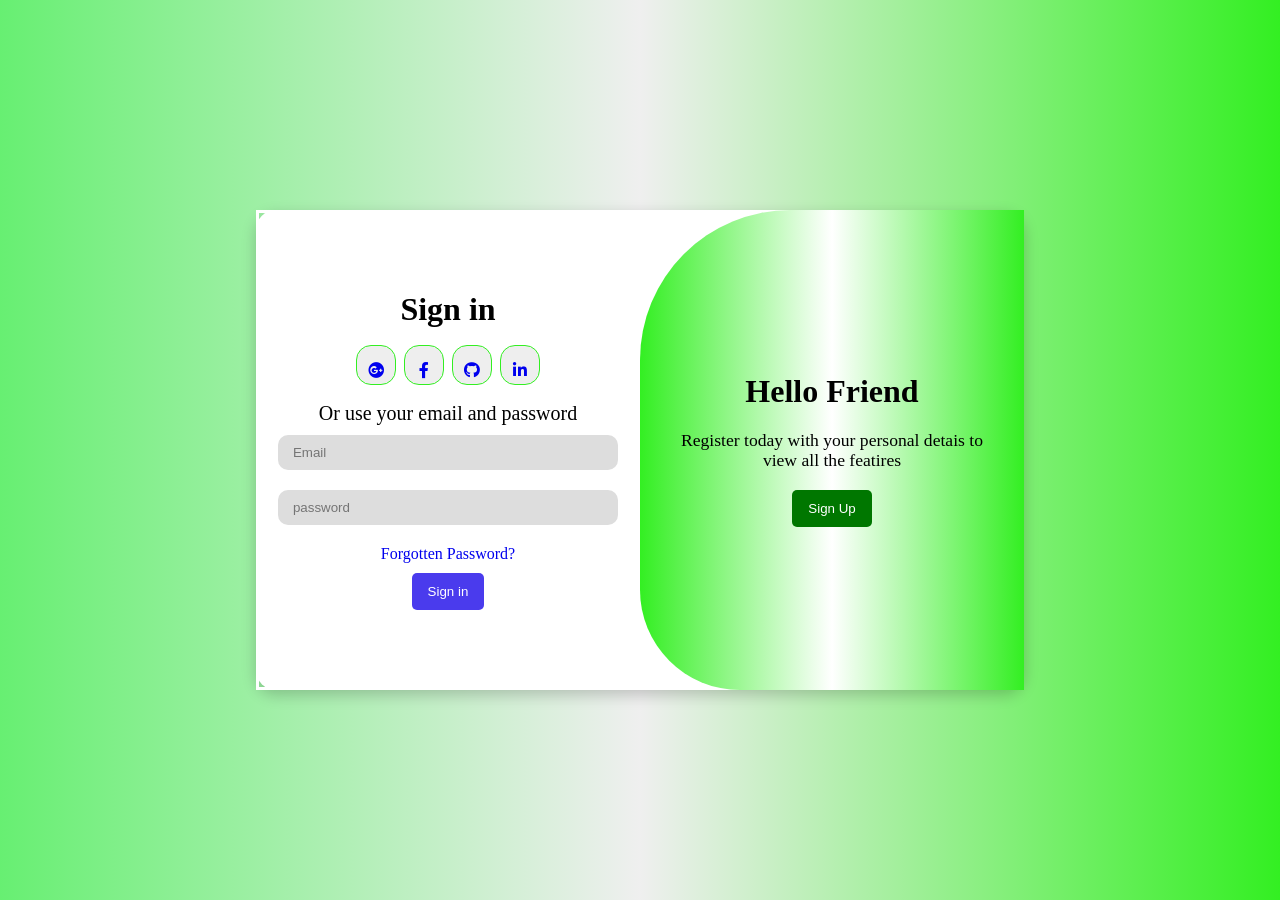
<file: animated_login/index.html>
<html lang="en">
	<head>
		<meta charset="utf-8">
		<meta name="viewport" content="width=device-width, initial-scale=1"> 
		<link rel="stylesheet" href="style.css">
		<link rel="stylesheet" href="https://cdnjs.cloudflare.com/ajax/libs/font-awesome/6.0.0/css/all.min.css">
		<title>Animated login page</title>
	</head>
	<body>
		<div class="container" id="container">
			<div class="form-container sign-in">
				<form>
					<h1>Sign in</h1>
					<div class="social-links">
						<a href="#">
							<i class="fa-brands fa-google-plus"></i>
						</a>
						<a href="#">
							<i class="fa-brands fa-facebook-f"></i>
						</a>
						<a href="#">
							<i class="fa-brands fa-github"></i>
						</a>
						<a href="#">
							<i class="fa-brands fa-linkedin-in"></i>
						</a>
					</div>
					<span>Or use your email and password</span>
					<input type="email" placeholder="Email" aria-label="Email address">
					<input type="password" placeholder="password" aria-label="Password">
					<a href="#">Forgotten Password?
					</a>
					<button>Sign in</button>
				</form>
			</div>
			<div class="form-container sign-up">
				<form>
					<h1>Create Account</h1>
					<div class="social-links">
						<a href="#">
							<i class="fa-brands fa-google-plus"></i>
						</a>
						<a href="#">
							<i class="fa-brands fa-facebook-f"></i>
						</a>
						<a href="#">
							<i class="fa-brands fa-github"></i>
						</a>
						<a href="#">
							<i class="fa-brands fa-linkedin-in"></i>
						</a>
					</div>
					<span>register with your credential details or use your email</span>
					<input type="text" placeholder="Name" aria-label="Your Name">
					<input type="email" placeholder="Email" aria-label="Email address">
					<input type="password" placeholder="password" aria-label="Password">
					<button>Sign up</button>
				</form>
			</div>
			<div class="toggle-container">
				<div class="toggle">
					<div class="toggle-panel left">
						<h1>Welcome Back</h1>
						<p>sign in wuth your detais to view all the featires</p>
						<button class="hidden" id="login" >Sign In</button>
					</div>
					<div class="toggle-panel right">
						<h1>Hello Friend</h1>
						<p>Register today with your personal detais to view all the featires</p>
						<button class="hidden" id="register" >Sign Up</button>
					</div>
				</div>
			</div>
		</div>
		<script src="main.js" defer></script>
	</body>
</html>
</file>
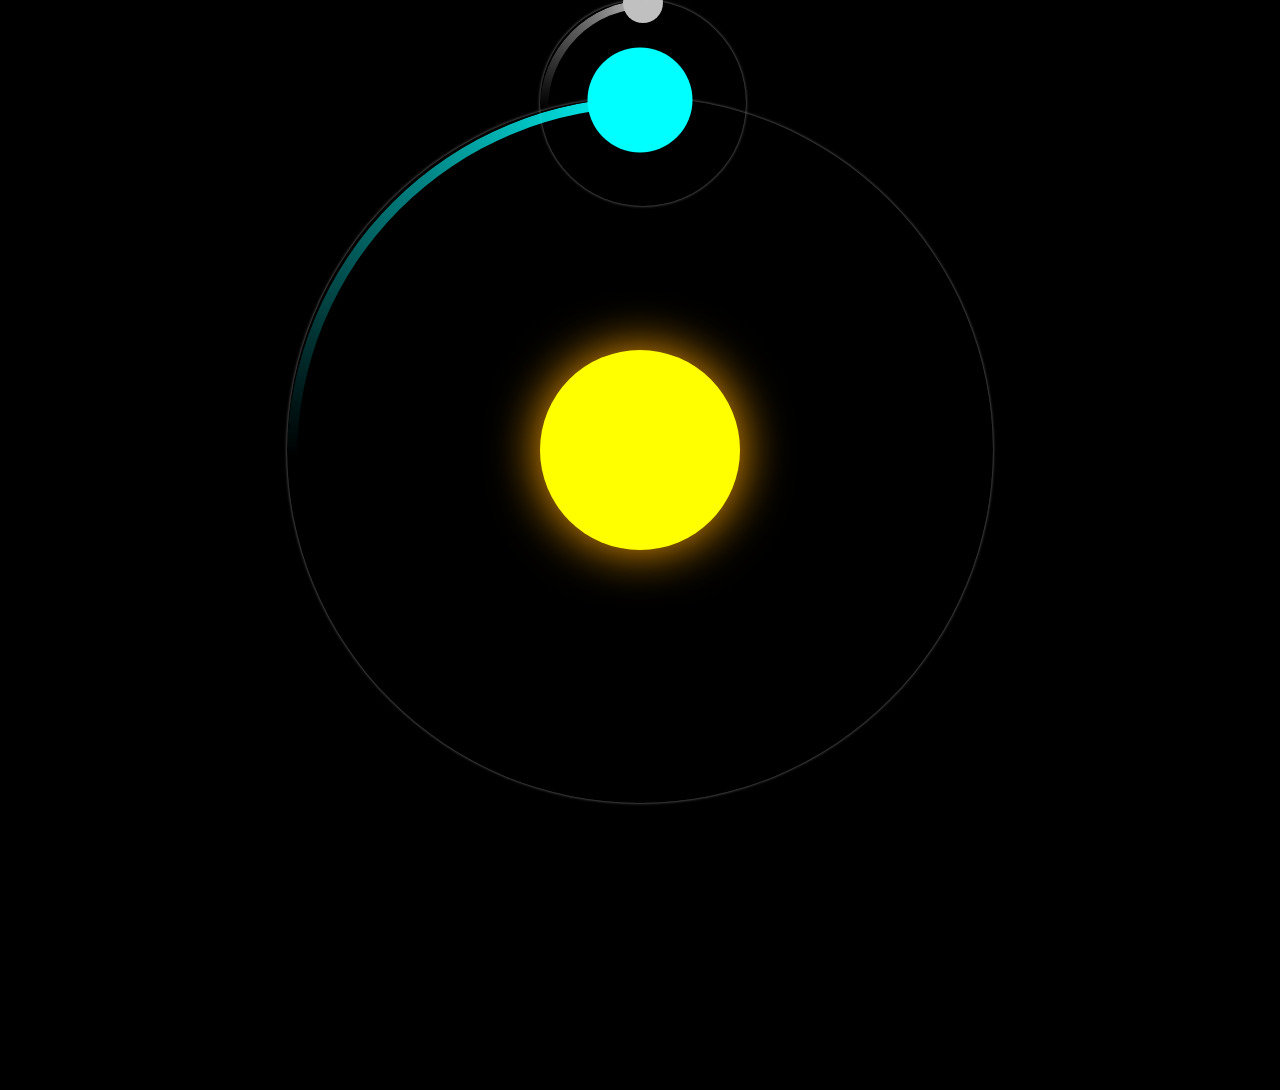
<file: EarthRotation/index.html>
<html lang="en">
	<head>
		<meta charset="utf-8">
		<meta name="viewport" content="width=device-width,initial-scale=1.0">
		<link rel="stylesheet" href="style.css">
	</head>
	<body>
		<div class="container">
			<div class="sun"></div>
			<div class="earth">
				<div class="moon"></div>
			</div>
		</div>
	</body>
</html>
</file>
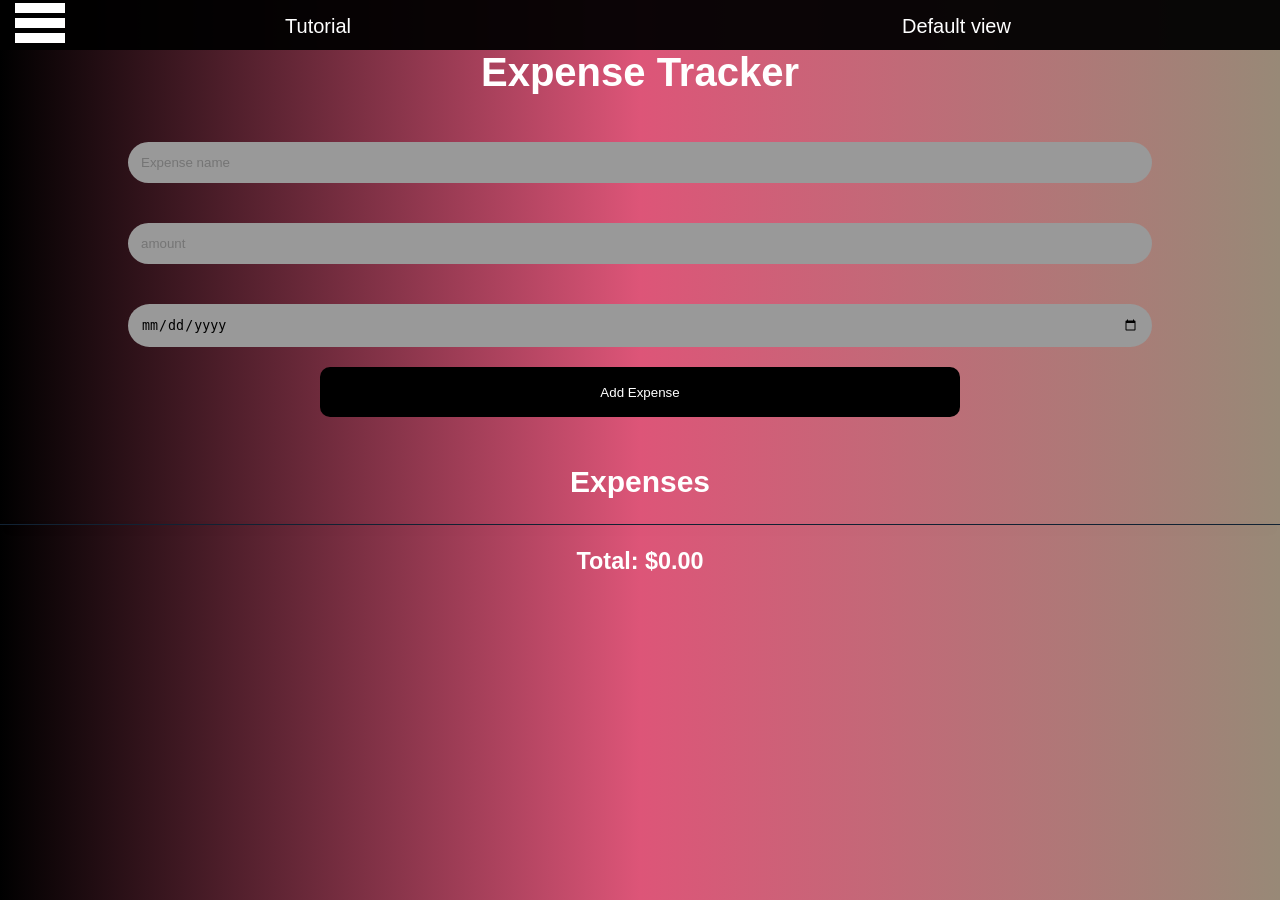
<file: ExpenseTrackerApp/index.html>
<!DOCTYPE html>
<html lang="en">
<head>
  <meta charset="UTF-8">
  <meta http-equiv="X-UA-Compatible" content="IE=Edge">
  <meta name="viewport" content="width=device-width, initial-scale=1">
  <title>Expense Tracker</title>
  <!-- Custom Styles -->
  <link rel="stylesheet" href="style.css">
  <script src="chart.min.js"></script>
</head>

<body>
  <nav class="nav">
    <div class="tabs">
      <ul class="main-tab">
        <li>sort by ...</li>
        <li data-val="date-sort">By Date</li>
        <li>Name</li>
        <li>Default</li>
      </ul>
      <ul class="sub-tab">
        <li>Week</li>
        <li>Month</li>
        <li>Year</li>
        <li>Cancel</li>
      </ul>
      <ul class="weekly-tab">
        <li>This week</li>
        <li>A week ago</li>
        <li>2 weeks ago</li>
        <li>3 weeks ago</li>
        <li>Cancel</li>
      </ul>
      <ul class="monthly-tab">
        <li>1</li>
        <li>2</li>
        <li>3</li>
        <li>4</li>
        <li>5</li>
        <li>6</li>
        <li>7</li>
        <li>8</li>
        <li>9</li>
        <li>10</li>
        <li>11</li>
        <li>12</li>
        <li>Cancel</li>
      </ul>
    </div>
    <div class="toggle-menu">
      <span class="bar"></span>
      <span class="bar"></span>
      <span class="bar"></span>
    </div>
    <span id="curr-view">Default view</span>
    <span class="tut">Tutorial</span>
  </nav>
  <h1>Expense Tracker</h1>
  <div class="tutorial-panel">
    <button id="close-panel-btn">X</button>
  <h2>Welcome to Mastermose Tech</h2>
  
  <p><strong>1. Log Your Spending:</strong><br> Use the form at the top to enter your expense name, category, and price. Click "Add" to save it.</p>
  
  <p><strong>2. Change Your View:</strong><br> Use the tabs to switch between your spending for this week, the last 3 weeks, or your entire history.</p>
  
  <p><strong>3. Watch the Charts:</strong><br> Your spending habits are shown in the graphs. If a category turns red, it means you've spent 3x more than your usual average there!</p>
  
  <p><strong>4. Edit or Delete:</strong><br> Use the icons next to each expense in the table to fix mistakes or remove old items.</p>
  </div>
  <input
    type="text"
    id="expense-name"
    list="categories"
    placeholder="Expense name"
    aria-label="expense-name"
    />
    <datalist id="categories">
      <option value="Transportation">
      <option value="Food" />
      <option value="Entertainment" />
      <option value="Education" />
      <option value="Funding" />
      <option value="Grosaries" />
      <option value="Accesory purchases" />
      <option value="Bills" />
      <option value="Housing" />
      <option value="Others" />
    </datalist>
    <input
      type="number"
      id="amount"
      placeholder="amount"
      aria-label="amount"
    />
    <input
      type="date"
      id="expense-date"
      arial-label="date"
      placeholder="Date: Optional"
    />
    <button id="add-expense">Add Expense</button>
    <br>
    <h2>Expenses</h2>
    <table id="expense-table" class="responsive-table">
      <thead class="table-header">
        <tr>
        <th id="th-category">category</th>
        <th id="th-amount">Amount</th>
        <th id="th-percentage">Percent</th>
        <th id="th-date">Date</th>
        <th class="edit-th">
          <span class="edit-label">Edit</span>
          <span class="edit-toggle">▶</span>
        </th>
        <th id="delete-buttons">Remove</th>
        </tr>
      </thead>
      <tbody></tbody>
    </table>
    <h3>Total: $<span id="total">0</span></h3>
    <section id="charts-section">
      <div class="chart-container composite-bar">
        <canvas id="expense-chart"></canvas>
      </div>
      <div class="chart-container pie-chart">
        <canvas id="expense-pie-chart"></canvas>
      </div>
      <div class="space-at-end"></div>
    </section>
  <script type="module" src="main.js"></script>
</body>
</html>
</file>
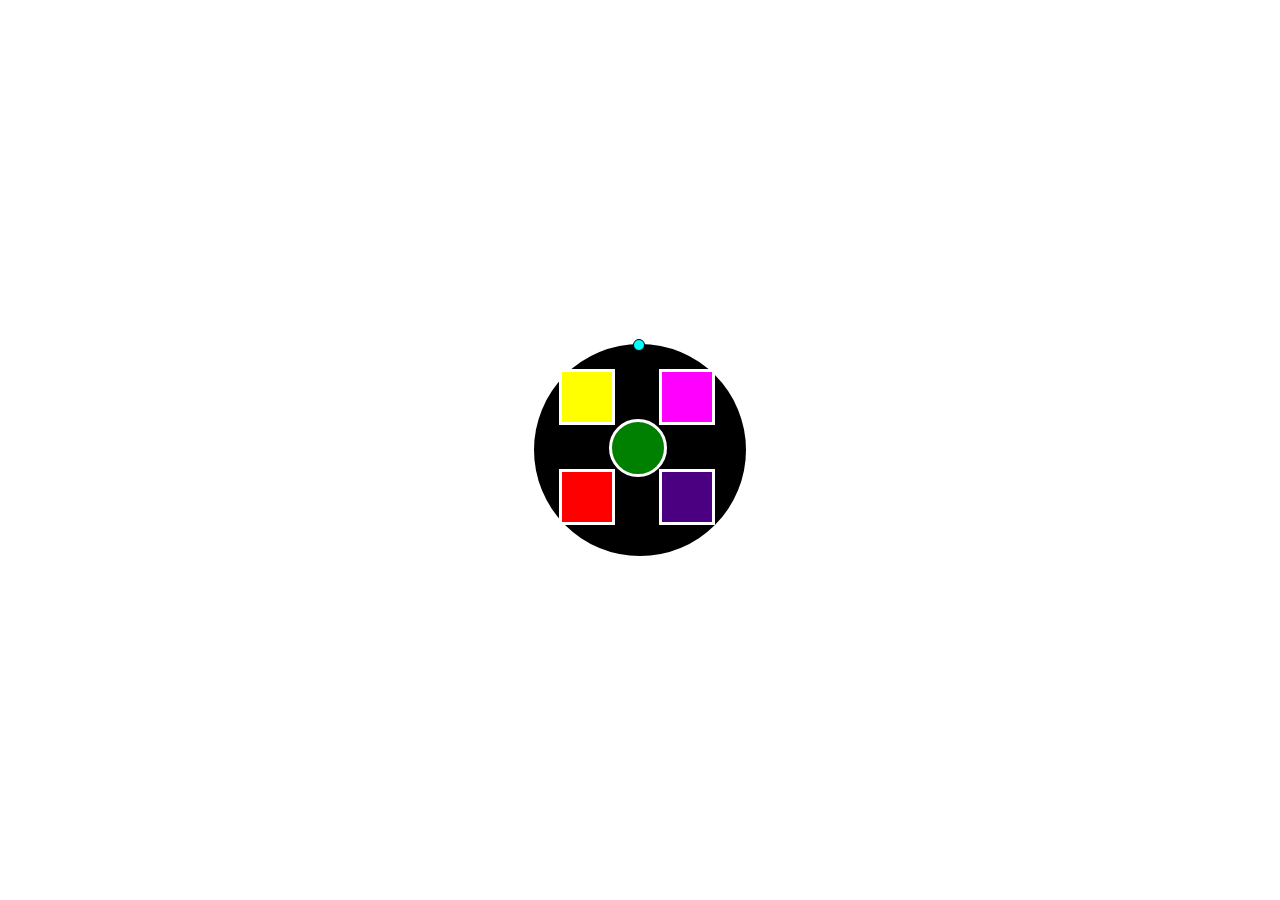
<file: Rotating_Box/index.html>
<!DOCTYPE html>
<html lang="en">
<head>
  <meta charset="UTF-8">
  <meta http-equiv="X-UA-Compatible" content="IE=Edge">
  <meta name="viewport" content="width=device-width, initial-scale=1">

  <title>Rotating Boxes</title>
  
  <!-- HTML -->
  

  <!-- Custom Styles -->
  <link rel="stylesheet" href="style.css">
</head>

<body>
  <div class="boxes">
    <div class="rotate origin">
      <span class="mark-rotate"></span>
      <span class="box box1"></span>
      <span class="box box2"></span>
      <span class="box box3"></span>
      <span class="box box4"></span>
      <span class="box box5"></span>
    </div>
  </div>
  <script src="main.js"></script>
</body>
</html>
</file>
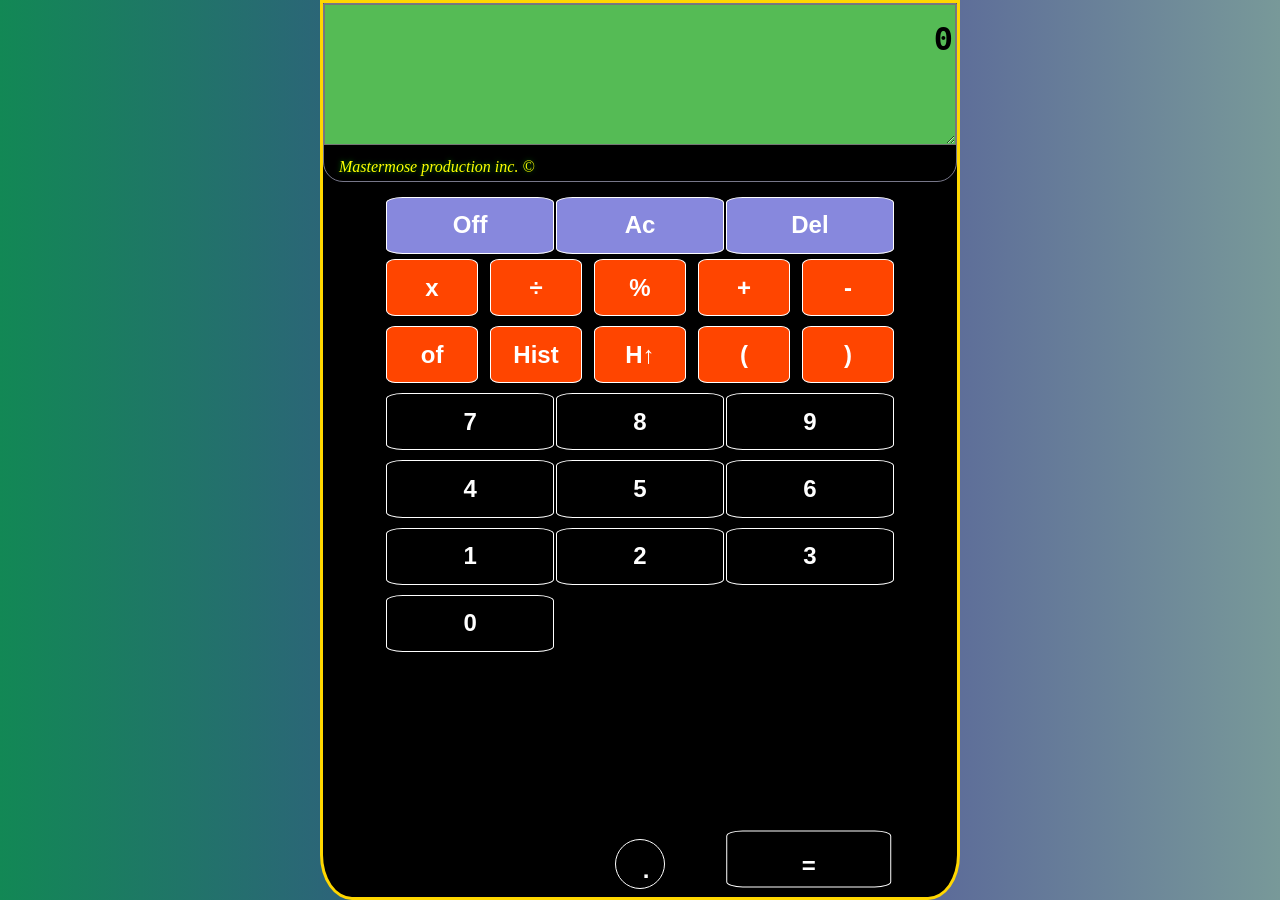
<file: simple_calculator/index.html>
<!DOCTYPE html>
<html>

<head>
  <meta charset="UTF-8">
  <meta name="viewport" content="width=device-width, initial-scale=1">
  <link rel="stylesheet" href="style.css">
  <title>Simple Calculator</title>
</head>

<body>
  <div class="container">
    <section class="section-screen">
      <textarea></textarea>
      <span class="calc-brand">Mastermose production inc. &copy;</span>
    </section>
    <section class="section-buttons">
      <div class="row activity">
        <button>Off</button>
        <button>Ac</button>
        <button>Del</button>
      </div>
      <div class="row operators">
        <button>x</button>
        <button>÷</button>
        <button>%</button>
        <button>+</button>
        <button>-</button>
      </div>
      <dlv class="row operators">
        <button> of </button>
        <button>Hist</button>
        <button>H&uparrow;</button>
        <button>(</button>
        <button>)</button>
      </dlv>
      <div class="row nums">
        <button>7</button>
        <button>8</button>
        <button>9</button>
      </div>
      <div class="row nums">
        <button>4</button>
        <button>5</button>
        <button>6</button>
      </div>
      <div class="row nums">
        <button>1</button>
        <button>2</button>
        <button>3</button>
      </div>
      <div class="row nums zero">
        <button>0</button>
      </div>
      <div class="row equals">
        <button>=</button>
      </div>
      <div class="row dot">
        <button>.</button>
      </div>
    </section>
  </div>
  <script type="module" src="main.js"></script>
</body>

</html>
</file>
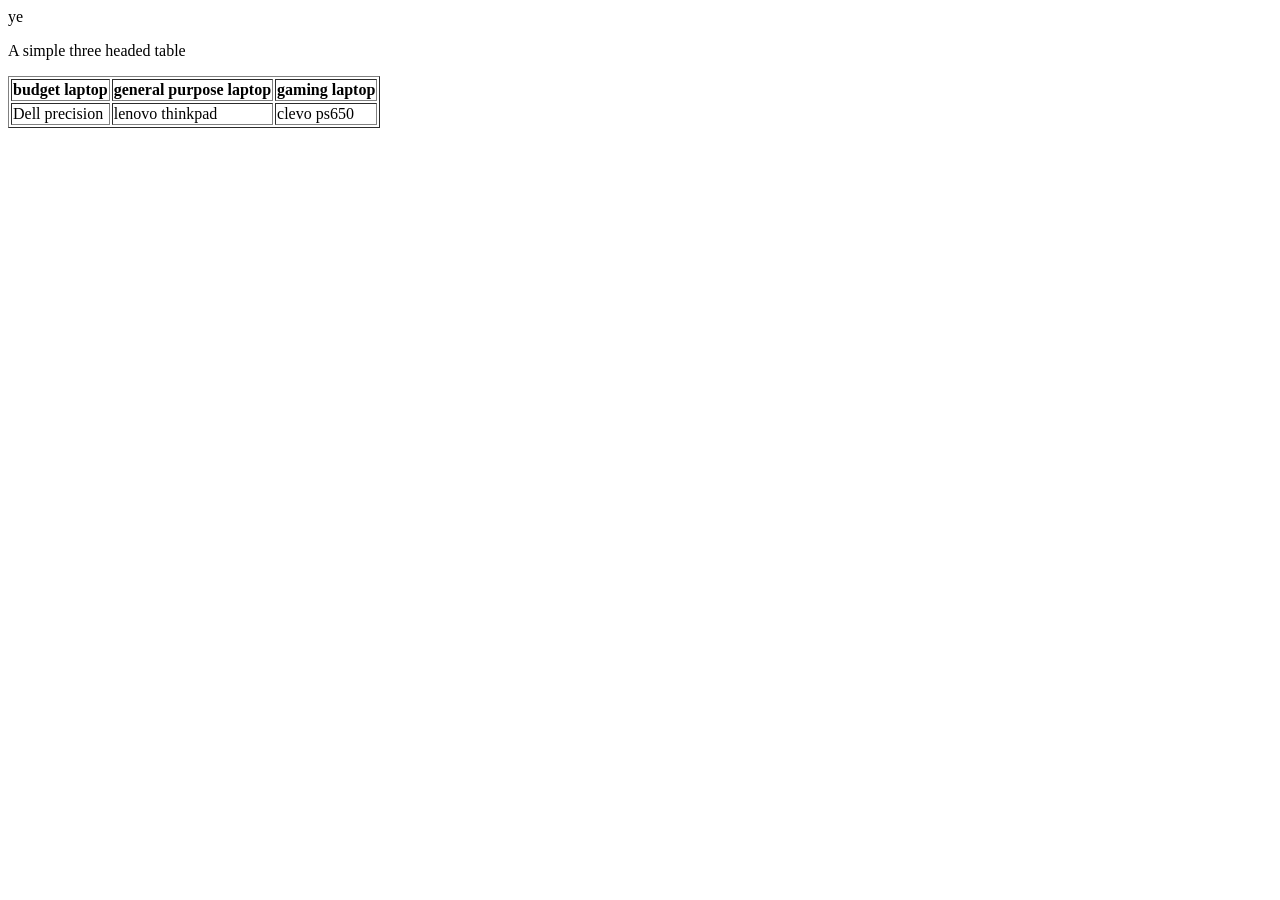
<file: table.html>
<!DOCTYPE html>
<html lan="en"> ye
    <head>
        <meta charset="utff-8">
        <meta name="viewport" content="width=device-width, initial-scale=1.0">
        <title>tables</title>
    </head>
    <body>
        <p>A simple three headed table</p>
    <table border="">
        <thead>
            <th>budget laptop</th>
            <th>general purpose laptop</th>
            <th>gaming laptop</th>
            </thead>
        <tbody>
            <tr>
                <td>Dell precision</td>
                <td>lenovo thinkpad</td>
                <td>clevo ps650</td>
            </tr>
        </tbody>
    </table>
    </body>
</html>
</file>
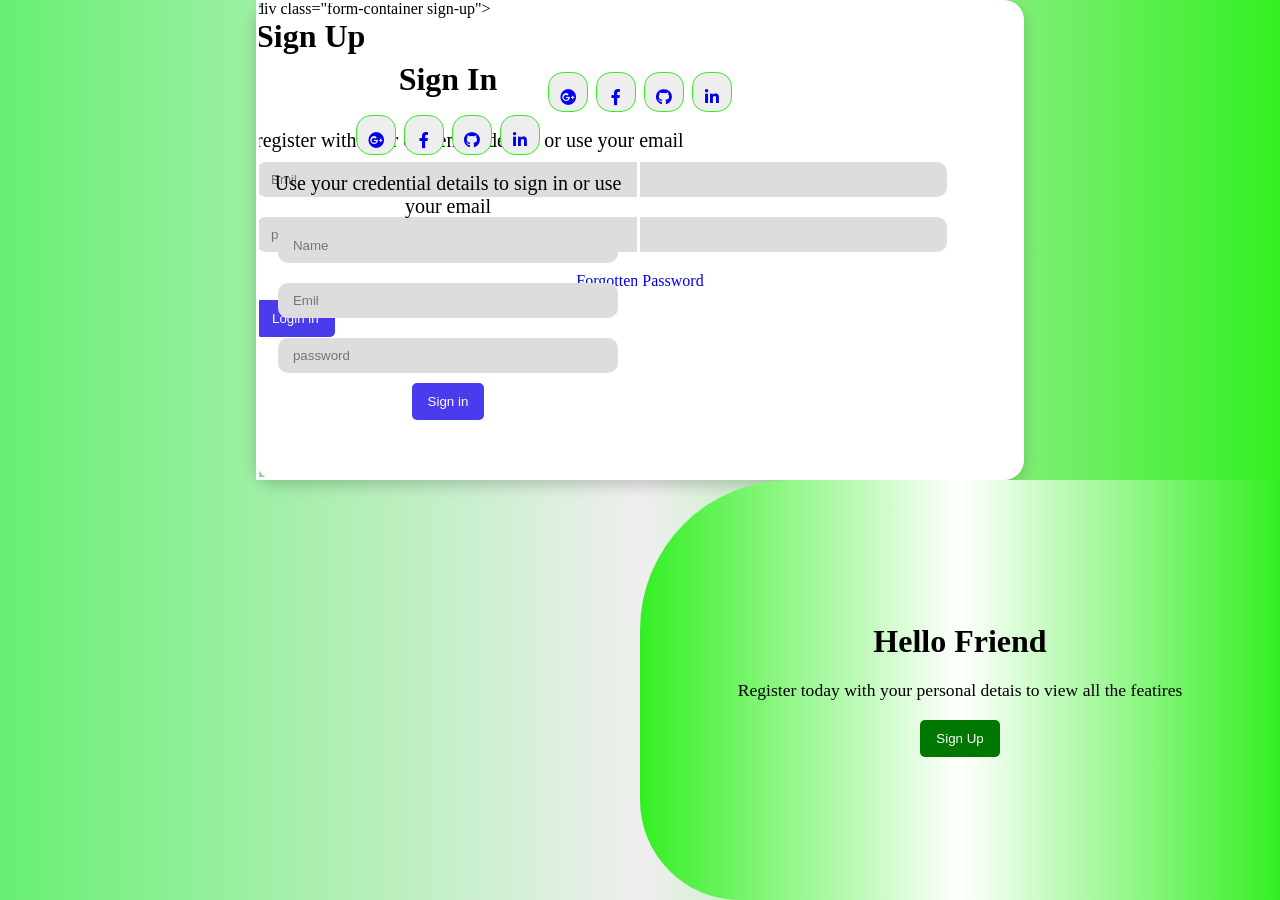
<file: animated_login/login.html>
<html lang="en">
	<head>
		<meta charset="utf-8">
		<meta name="viewport" width="device-width, initial-scale=1"> 
		<link rel="stylesheet" href="style.css">
		<link rel="stylesheet" href="https://cdnjs.cloudflare.com/ajax/libs/font-awesome/6.0.0/css/all.min.css">
		<title>Animated login page</title>
	</head>
	<body>
		<div class="container">
			<div class="form-container sign-in">
				<forn>
					<h1>Sign In</h1>
					<div class="social-links">
						<a href="#">
							<i class="fa-brands fa-google-plus"></i>
						</a>
						<a href="#">
							<i class="fa-brands fa-facebook-f"></i>
						</a>
						<a href="#">
							<i class="fa-brands fa-github"></i>
						</a>
						<a href="#">
							<i class="fa-brands fa-linkedin-in"></i>
						</a>
					</div>
					<span>Use your credential details to sign in or use your email</span>
					<input type="text" placeholder="Name">
					<input type="text" placeholder="Emil">
					<input type="password" placeholder="password">
					<button>Sign in</button>
				</forn>
			</div>
			div class="form-container sign-up">
				<forn>
					<h1>Sign Up</h1>
					<div class="social-links">
						<a href="#">
							<i class="fa-brands fa-google-plus"></i>
						</a>
						<a href="#">
							<i class="fa-brands fa-facebook-f"></i>
						</a>
						<a href="#">
							<i class="fa-brands fa-github"></i>
						</a>
						<a href="#">
							<i class="fa-brands fa-linkedin-in"></i>
						</a>
					</div>
					<span>register with your credential details or use your email</span>
					<input type="text" placeholder="Emil">
					<input type="password" placeholder="password">
					<a href="#">Forgotten Password</a>
					<button>Login in</button>
				</forn>
			</div>
			<div class="toggle-container">
				<div class="toggle">
					<div class="toggle-panel left">
						<h1>Welcome Back</h1>
						<p>sign in wuth your detais to view all the featires</p>
						<button class="hidden">Sign In</button>
					</div>
					<div class="toggle-panel right">
						<h1>Hello Friend</h1>
						<p>Register today with your personal detais to view all the featires</p>
						<button class="hidden">Sign Up</button>
					</div>
				</div>
			</div>
		</div>
	</body>
</html>
</file>
<file: animated_login/style.css>
:root {
	--bg-color: #33ef22;
}

* {
	box-sizing: border-box;
	margin: 0;
	padding: 0;
}

body {
	background-color: var(--bg-color);
	background: linear-gradient(
	to right,
	#67ef72,
	#efefef,
	var(--bg-color)
	);
	width: 100%;
	height: 100vh;
	display: flex;
	flex-direction: column;
align-items: center;
justify-content: center;
}

.container {
	background: #fff;
	width: 768px;
	max-width: 100%;
	min-height: 480px;

	box-shadow: 0 5px 15px rgba(0, 0, 0, 0.2);
	border-radius: 20px;
	position: relative;
}

.container p {
	font-size: 15px;
	line-height: 1.2rem;
}

.container span {
	font-size: 20px;
}

.form-container {
  width: 50%;
  height: 100%;
  border: 3px solid #fff;
  display: flex;
  flex-direction: column;
  justify-content: center;
  align-items:  center;
  text-align:  center;
  padding: 10px 0;
  position: absolute;
}

.social-links {
	display: inline-flex;
	width: 100%;
	padding: 15px 0;
	align-items: center;
	justify-content: center;
}

a {
	display: inline-block;
	width: 100%;
	text-decoration: none;
	text-align: center;
	margin: 10px auto;
}

.social-links a {
  display: flex;
  align-items: center;
  justify-content: center;
	margin: 2px 3pt;
	width: 40px;
	height: 40px;
	padding-top: 10px;
	background-color: #eee;
	z-index: 2;
	border: 1px solid var(--bg-color);
	border-radius: 15px;
}

input {
	width: 90%;
	margin: 10px auto;
	padding: 10px 15px;
	background: #ddd;
	border-radius: 10px;
	border: none;
	outline: none;
}

input:focus {
  border: 1px solid #4a3bed;
  background: #fff;
}

button {
	background: #4a3bed;
	color: #fff;
	border-radius: 5px;
	border: 1px solid transparent;
	padding: 10px 15px;
}

button.hidden {
	background: #007700;
	color: #fff;
}

button, .social-links a {
  cursor: pointer;
  transition: filter 0.2s ease-in-out;
}

button:hover {
  filter: brightness(1.1);
}

.form-container.sign-in {
	top: 0;
	left: 0;
	z-index: 2;

}



.form-container.sign-up {
	top: 0;
	left: 0;
	z-index: 1;
	opacity: 1;
	transform: translateX(100%);
}

.toggle-container {
	width: 100%;
	height: 100%;
	background-color: transparent;
	position: relative;
	overflow: hidden;
}

.toggle {
	width: 50%;
	height: 100%;
	background: linear-gradient(
		to right,
		#33ef22,
		#fff,
		var(--bg-color)
		);
		border-radius: 150px 0 0 100px;
		position: relative;
		left: 0;
		transform: translateX(100%);
		z-index: 500;
		transition: all 0.7s ease-in-out;
		animation: move 0.7s ease-in-out;
}

.container.active .toggle {
	transform: translateX(0);
	border-radius: 0 150px 100px 0;
	z-index: 500;
}

.toggle-panel {
	width: 100%;
	height: 100%;
	position: absolute;
	display: flex;
	flex-direction: column;
	align-items: center;
	justify-content: center;
	background: transparent;
	gap: 20px;
}

.toggle-panel p {
	width: 80%;
	margin: 0 auto;
	line-height: 20px;
	font-size: 1.1rem;
	text-align: center;
}

.toggle-panel.right {

	z-index: 1000;
	opacity: 1;
	transition: all 0.7s ease-in-out;
}

.container.active .toggle-panel.right {
	opacity: 0;
	z-index: 100;
}

.toggle-panel.left {
	opacity: 0;
	z-index: 100;
	transition: all 0.7s ease-in-out;
}

.container.active .toggle-panel.left {
	border-radius: 0 150px 100px 0;
	z-index: 1000;
	opacity: 1;
}

@keyframes move {
	0%, 49.99% {
		z-index: 0;
		opacity: 0;
	}
	50% {
		opacity: 0;
		z-index: 500;
	}
	51%, 100% {
		opacity: 1;
		z-index: 500;
	}
}
</file>
<file: EarthRotation/style.css>
:root {
 	--size: 100vw;
 	--sun-size: 200px;
 	--earth-orbit: 700px;
 	--moon-orbit: 200px;
 }
 
 @media (max-width: 600px) {
 	:root {
 		--size: 100vh;
 		--sun-size: 100px;
 		--earth-orbit: 300px;
 		--moon-orbit: 80px;
 	}
 	
 }
body {
	margin: 0;
	padding: 0;
	background-color: #000;
	display: flex;
	align-items: center;
	justify-content: center;
	height: 100vh;
}

.container {
	width: var(--size);
	height: var(--size);
	position: relative;
	
	display: flex;
	align-items: center;
	justify-content: center;

}

.sun {
	background: yellow;
	width:  var(--sun-size);
	height: var(--sun-size);
	border-radius: 50%;
	position: absolute;
	box-shadow: 0 0 50px orange;
	z-index: 1;
}

.earth, .moon {
	position: absolute;
	border-radius: 50%;
	border: 3px solid transparent;
	box-shadow: 0 0 3px grey;
}

.earth {
	width: var(--earth-orbit);
	height: var(--earth-orbit);
	animation: orbit 30s linear infinite;
}

.earth::before, .moon::before {
	content: "";
	position: absolute;
	border-radius: 50%;
}

.earth::before {
	background: aqua;
	width: 15%;
	height: 15%;
	top: 0;
	left: 50%;
	transform:translate(-50%, -50%);
}

.moon {
	width: var(--moon-orbit);
	height: var(--moon-orbit);
	background: transparent;
	left: 50%;
	top: 0;
	margin-left: calc(-1 * var(--moon-orbit) / 2);
	margin-top: calc(-1 * var(--moon-orbit) / 2);
	animation: orbit 2.5s linear infinite;
}

.moon::before {
	background: silver;
	width: 20%;
	height: 20%;
	left: 50%;
	top: 0;
	transform: translate(-50%, -50%);
}

@keyframes orbit {
	to {
		transform: rotate(360deg);
	}
	
}
/* Adding a trailing line efftect */

.earth::after, .moon::after {
	content:  "";
	position: absolute;
	width: 100%;
	height: 100%;
	 border: 10px solid transparent;
	 border-radius: 50%;
	 -webkit-mask: linear-gradient(#fff 0 0) content-box, linear-gradient(#fff 0 0);
	 -webkit-mask-composite: xor;
	 mask-composite: exclude;
	 left: -3px; /* bacause orbit border is 3px solid */
	 top: -3px;
	 pointer-events: none;
}

.earth::after {
	background: conic-gradient(
	from 0deg,
	transparent 270deg,
	rgba(0, 255, 255, 0.5) 320deg,
	aqua 360deg
	) border-box;
}

.moon::after {
	border-width: 8px;
	background: conic-gradient(
		from 0deg,
		transparent 270deg,
		rgba(192, 192, 192, 0.5) 320deg,
		silver 360deg
	) border-box;
}
</file>
<file: ExpenseTrackerApp/style.css>
* {
    box-sizing: border-box;
}

html {
    height: 100%;
    width: 100%;
}

body {
    font-size: 15pt;
    font-family: 'Lucida Sans', 'Lucida Sans Regular', 'Lucida Grande', 'Lucida Sans Unicode', Geneva, Verdana, sans-serif;
    display: flex;
    flex-direction:  column;
    background:linear-gradient(
        to right,
        #000,
        #dd5578,
        #988977
    );
    /*background: radial-gradient(
        circle at center,
        #dd5578 20%,
        #000 80%
    );
    background-attachment: fixed;*/
    color: #fff;
   padding: 0;
   margin: 0;
   text-align: center;
   width: 100%;
   height: 100%;
   position: relative;
   overflow-x: hidden;
}

h1 {
    margin-top: 50px;
}

input, button {
    padding: 10px 10px;
    margin: 20px;
}

input {
    outline: none;
    border: 3px solid transparent;
    border-radius: 50px;
    background: #999;
    width: 80%;
    margin: 20px auto;
}

input:focus {
    background: #fff;
    transform: scale(1.09);
}

button {
    width: 50%;
    height: 50px;
    background: #000;
    border: 1px solid transparent;
    border-radius: 10px;
    margin: 0 auto;
    color: inherit;
}

button:active {
    filter: brightness(120%);
    transform: scale(0.97);
}

table {
    border: 1px solid #123;
    background: #aaa;
    border-collapse: collapse;
    border-radius: 8px;
    box-shadow: 0 4px 15px rgba(0, 0, 0, 0.1);
}

thead {
    border-bottom: inherit;
    background: #888;
    text-transform: uppercase;
    font-size: 0.9rem;
}

.hide-thead {
    display: table-row;
    visibility: collapse;
    opacity: 0;
    line-height: 0;
    height: 0;
}

th {
    background: transparent;
}

tbody {
    font-family: sans-serif;
}

tr {
   background: transparent;
}


tr td {
    text-align: left;
    background: transparent;
    width: 20%;
    height: auto;
    white-space: normal;
    overflow-wrap: anywhere;
    word-break: break-all;
    padding: 20px 0;
    vertical-align: middle;
}

tr td:last-child {
    text-align: center;
}


tr button {
    width: 80%;
    height: inherit;
    margin-right: 0;
}

.edit-th {
    cursor: pointer;
}

.responsive-table .edit-label {
    display: none;
}

.responsive-table .edit-th, .responsive-table .edit-cell {
    width: 0; 
    background-color: transparent;
    transition: width 0.4s ease;
}

.edit-toggle {
    display: inline-block;
}

.responsive-table .edit-cell {
    opacity: 0;
    visibility: hidden;
    transition: all 0.4s ease;
}

.responsive-table.is-open .edit-label,
.responsive-table.is-open .edit-cell {
    display: table-cell;
}


.responsive-table.is-open .edit-th,
.responsive-table.is-open .edit-cell {
    width: 10%;
    opacity: 1;
    visibility: visible;
}

.responsive-table.is-open .edit-toggle {
    transform: rotate(90deg);
}

.responsive-table .edit-th {
    width: 5%;
}

@media (min-width: 768px) {
    button:hover {
        background: #dd5578;
        transform: scale(1.1);
    
    }

    tr td {
        text-align: center;
        width: 16%;
    }

    .edit-cell {
        text-align:     left;
    }

    .edit-toggle {
        display: none;
    }

    .responsive-table .edit-label {
        display: table-cell;
    }

    .responsive-table .edit-th,
    .responsive-table .edit-cell {
        visibility: visible;
        opacity: 1;
        width: 10%;
    }

}

/* NAVBAR STYLE */

.nav {
    /*display: flex;
    justify-content: flex-end;*/
    width: 100%;
    height: 50px;
    position: fixed;
    background: rgba(0, 0, 0, 0.95);
    z-index: 999;
    transform: translateZ(999); /* force on top for some browsers */
}

.nav ul {
    position: absolute;
    width: 35%;
    height: 170px;
    background: #000;
    border: 1px solid #dd5578;
    left: 0;
    opacity: 0;
    visibility: hidden;
    pointer-events: none;
    transition: transform 0.3s ease, opacity 0.3s ease;
    overflow-y: auto;
    z-index: 1000;
    will-change: transform, opacity;
}

.nav ul li {
    margin: 15px 15px 15px 0;
    cursor: pointer;
}


.nav ul:first-of-type  li:first-child {
    list-style: none;
    color: yellow;
    cursor: default;
    pointer-events: none;
}

.nav ul:not(:first-of-type) {
    list-style: none;
}


.weekly-tab li:not(:last-child) {
    border-bottom: 1px solid #dd5578;
}

.main-tab {
    top: 30px;
}

.sub-tab {
    top: 70px;
    transform: translate(90%);   
}

.weekly-tab {
    text-align: left;
    overflow-y: auto;
    overflow-x: hidden;
    top: 100px;
    transform: translateX(180%);
}

.monthly-tab {
    width: 25% !important;
    top: 100px;
    overflow-y: auto;
    overflow-x: hidden;
    text-align: left;
    transform: translateX(270%);
}

.nav ul.is-visible {
    opacity: 1;
    visibility: visible;
    pointer-events: auto;
}

 .main-tab.is-visible {
     transform: translate(0, 0);
 }
 
.sub-tab.is-visible {
     transform: translateX(100%);
 }
 
.weekly-tab.is-visible {
   transform: translateX(200%);
}

.monthly-tab.is-visible {
    transform: translateX(280%);
}

 
 .nav ul:first-of-type li:first-child:active {
     transform: none;
 }
 
.nav ul li:active {
    transform: scale(0.57);
}

.nav ul:first-of-type li:first-child:hover {
    background: transparent;
 }

 .nav ul li:hover {
    background: #dd5578;
 }
 

.toggle-menu {
    width: 80px;
    height: 45px;
    background: transparent;
    display: flex;
    flex-direction: column;
    justify-content: space-around; 
    align-items: center;
    gap: 0;
}

.bar {
    display: inline-block;
    width: 50px;
    height: 10px;
    background: #fff;
    transition: all 0.5s ease;
}

.toggle-menu.is-active .bar:nth-child(1) {
    transform: translateY(10px) rotate(45deg);
    width: 30px;
}

.toggle-menu.is-active .bar:nth-child(2) {
    display: none;
}

.toggle-menu.is-active .bar:nth-child(3) {
    transform: translateY(-10px) rotate(-45deg);
    width: 30px;
}

#curr-view {
    display: inline-block;
    position: relative;
    margin-right: -240px;
    top: -30px;
    margin-right: -240;
    background: transparent;
}

.tut {
    position: relative;
    top: -30px;
    left: -10px;
    color: #fff;
    cursor: pointer;
}

.tut.hide-tut {
    display: none;
}

.tut:hover {
    color: #dd5578;
}

.tut:active {
    transform: scale(0.57);
}

.tutorial-panel {
    width: 70vw;
    min-height: 80vh;
    position: fixed;
    top: 50px;
    right: 0;
    background: #000;
    z-index:  1000;
    font-family: sans-serif;
    opacity: 0;
    visibility: hidden;
    transform: translateX(100%);
    border: 1px solid #dd5578;
    transition: all 0.4s ease-out;
}

.tutorial-panel.tut-active {
    visibility: visible;
    opacity: 1;
    transform: translateX(0);
}

.tutorial-panel p {
    padding-bottom: 20px;;
}

.tutorial-panel strong {
    color: rgb(255, 2255, 0);
}

.tutorial-panel > *:not(h2) {
    font-size: 0.95rem;
}

.tutorial-panel p {
    width: 80%;
    margin: auto;
}

#close-panel-btn {
    position: absolute;
    height: auto;
    width: auto;
    top: 0;
    right: 0;
}

/* Desktop version */
@media (min-width: 768px) {

    .nav ul {
        width: 20%;
        height: 180px;
    }

    .weekly-tab li:not(:last-child) {
        border: none;
    }

    .monthly-tab {
        transform: translateX(260%);
        text-align: center;
        width: 15% !important;
    }

    .monthly-tab.is-visible {
        transform: translateX(267%);
    }
    

    #curr-view {
        margin-right: -55%;
    }

    .tut {
        left: -27px;
    }

    .tut.hide-tut {
        display: inline-block;
    }

    .tutorial-panel {
        width: 50%;
        display: flex;
        flex-direction: column;
        gap: 50px;
    }

}

section {
    width: 100%;;
    height: 100%;
    display: flex;
    flex-direction: column;
    gap: 20px;
}
/* chart style */
.chart-container {
    width: 80%;
    min-height: 40vh;
    margin: auto;
    background: #000;
}

.pie-chart {
    height: 90%;
    padding-top: 20px;
    overflow-y: auto;
    position: relative;
}

.space-at-end {
    margin-top: 5px;
    height: 5px;
}

.hide-charts {
    display: none;
}
</file>
<file: Rotating_Box/style.css>
body {
    font-size: 15px;
    margin: 0;
    padding: 0;
}

body {
    position: relative;
    width: 100vw;
    height: 100vh;
    display: flex;
    align-items: center;
    justify-content: center;
}


/*.boxes {
    width: 70vw;
    height: 70vh;
    background: navy;
    display: flex;
    align-items: center;
    justify-content: center;
} */

.rotate {
    position:relative;
}

.origin {
    height: calc(150px * sqrt(2));
    width: calc(150px * sqrt(2));
    background: black;
    border-radius: 50%;
}

.box {
    position: absolute;
    width: 50px;
    height: 50px;
    top: 75px;
    left: 75px;
    border: 3px solid white;
}

.box1 {
    background: yellow;
    transform: translate(-50px, -50px);
}

.box2 {
    background: red;
    transform: translate(-50px, 50px);
}

.box3 {
    background: green;
    z-index: 2;
    width: 52px;
    height: 52px;
    border-radius: 50%;
}

.box4 {
    background: indigo;
    transform: translate(50px, 50px);
}

.box5 {
    background: magenta;
    transform: translate(50px, -50px);
}

.rotate {
    animation: rotate-box 20s linear infinite;
}

@keyframes rotate-box {
    from {
        transform: rotate(0deg);
    }
    to {
        transform: rotate(360deg);
    }
}

.mark-rotate {
    width: 10px;
    height: 10px;
    background: cyan;
    border: 1px solid black;
    border-radius: 50%;
    position: absolute;
    top: -5px;
    left: calc(70px * sqrt(2));
}
</file>
<file: simple_calculator/style.css>
*, *::before, *::after {
  box-sizing: border-box;
}

body {
  margin: 0;
  padding: 0;
  height: 100vh;
  width: 100vw;
  z-index: 1;
  background: #333;
}

.container {
  width: inherit;
  height: inherit;
  background: black;
  display: flex;
  flex-direction: column;
  position: relative;
  gap: 15px;
  border-radius: 0 0 5% 5%;
  border: 3px solid gold;
  z-index: 10;
  overflow: hidden;
}

section {
  width: 100%;
}

.section-screen {
  height: 20vh;
  background: transparent;
  border-radius: 0 0 20px 20px;
  border: 1px solid #777789;
}

textarea {
  width: 100%;
  height: 80%;
  pointer-events: none;
  background: #55bb55;
  text-align: right;
  font-size: 3rem;
  font-weight: bold;
  resize: vertical;
  padding-top: 15px;
}


textarea.blink {
  animation: blink-state 2s linear infinite;
}

@keyframes blink-state {
  0%, 49.99% {
    z-index: 1000;
    color: #000;
  }
  50%, 100% {
    z-index: 0;
    color: #55bb55;
  }
}

textarea.inactive-state {
  background: #333;
  color: #333;
}

.calc-brand {
  color: yellow;
  font-style: italic;
  font-size: 1rem;
  text-shadow: 0 0 5px green;
  padding-left: 15px;
  height: 20%;
  display: inline-flex;
  align-items: center;
  justify-content: center;
}

.section-buttons {
  height: 78vh;
  display: flex;
  flex-direction: column;
  justify-content: space-between;
  background-color: transparent;
  position: relative;
 }

.row {
  width: 100%;
  display: flex;
  justify-content: space-between;
}

button {
  width: 33%;
  height: 20px;
  margin: 4px;
  border: 3px solid  trasparent;
  border-radius: 10%;
  background: transparent;
  color: white;
  padding: 35px 20px;
  display: flex;
  align-items: center;
  justify-content: center;
  font-size: 1.5rem;
  font-weight: bold;
  border: 1px solid white;
  z-index: 1000;
}


 .activity button {
   background: #8788dd;
 }

.operators button {
  background: orangered;
  width: 20%;
}

.equals {
  position: absolute;
  background: transparent ;
  top: 100%;
  left: 100%;
  transform: translate(-105%, -105%);
  width: 30%;
  height: 60px;
  border: 1px solid white
}
 
 .dot {
   position: absolute;
   left: 50%;
   top: 100%;
   transform:translate(-50%, -100%);
   background: transparent;
   width: 50px;
   height: 50px;
   border-radius: 50%;
   border: 1px solid white;
 }

 .equals button, .dot button {
  border: none;
  width: 100%;
  height: 100%;
 }
 
 .equals button {
  background: transparent;
  margin: 0;
  padding: 35px 20px;
 }
 .dot button {
   border-radius: 50%;
   padding: 30px 30px;
   margin: 0;
   background: transparent;
 }
 
button:active {
  filter: brightness(120%);
  transform: scale(0.8);
  background: red;
}

/* Desktop version */
@media (min-width: 768px) {
  html {
    height: 100%;
  }

  body {
    width: 100%;
    height: 100%;
    background: linear-gradient(
      to right,
      #128855,
      #444499,
      #789999
    );
    display: flex;
    align-items: center;
    justify-content: center;
  }
  
  .container {
   min-width: 500px;
   width: 50%;
   min-height: 400px;
   background: #000;
  }
  
  .section-screen {
    height: 20%;
  }
  
  .section-buttons {
    height: 78%;
    justify-content: flex-start;
  }
  
  .row {
    width: 80%;
    margin: 0px auto;
  }
  
  .row:first-child ~ .row {
    margin: 5px auto;
  }
  
  button {
    height: calc(400px / 7);
    padding: 0;
    margin: 0;
    padding: 0;
  }

  .operators button {
    width: 18%;
  }

  .equals {
  position: absolute;
  background: transparent ;
  top: 100%;
  left: 100%;
  transform: translate(-140%, -120%);
  width: 30%;
  width: 26%;
  height: calc(400px / 7);
  border: 1px solid white;
  border-radius: 10%;
}
 
 .dot {
   position: absolute;
   left: 50%;
   top: 100%;
   transform:translate(-50%, -120%);
   background: transparent;
   width: 50px;
   height: 50px;
   border-radius: 50%;
   border: 1px solid white;
 }

 .equals button, .dot button {
  border: none;
  width: 100%;
  height: 100%;
 }
 
 .equals button {
  background: transparent;
  margin: 0;
  padding: 35px 20px;
 }
 .dot button {
   border-radius: 50%;
   padding: 30px 30px;
   margin: 0;
   background: transparent;
 }

 button:active {
  filter: brightness(120%);
  transform: scale(0.8);
  background: red;
 }

  textarea {
    pointer-events: auto;
    font-size: 2rem;
  }

  textarea:focus {
    border: none;
  }
}
</file>
